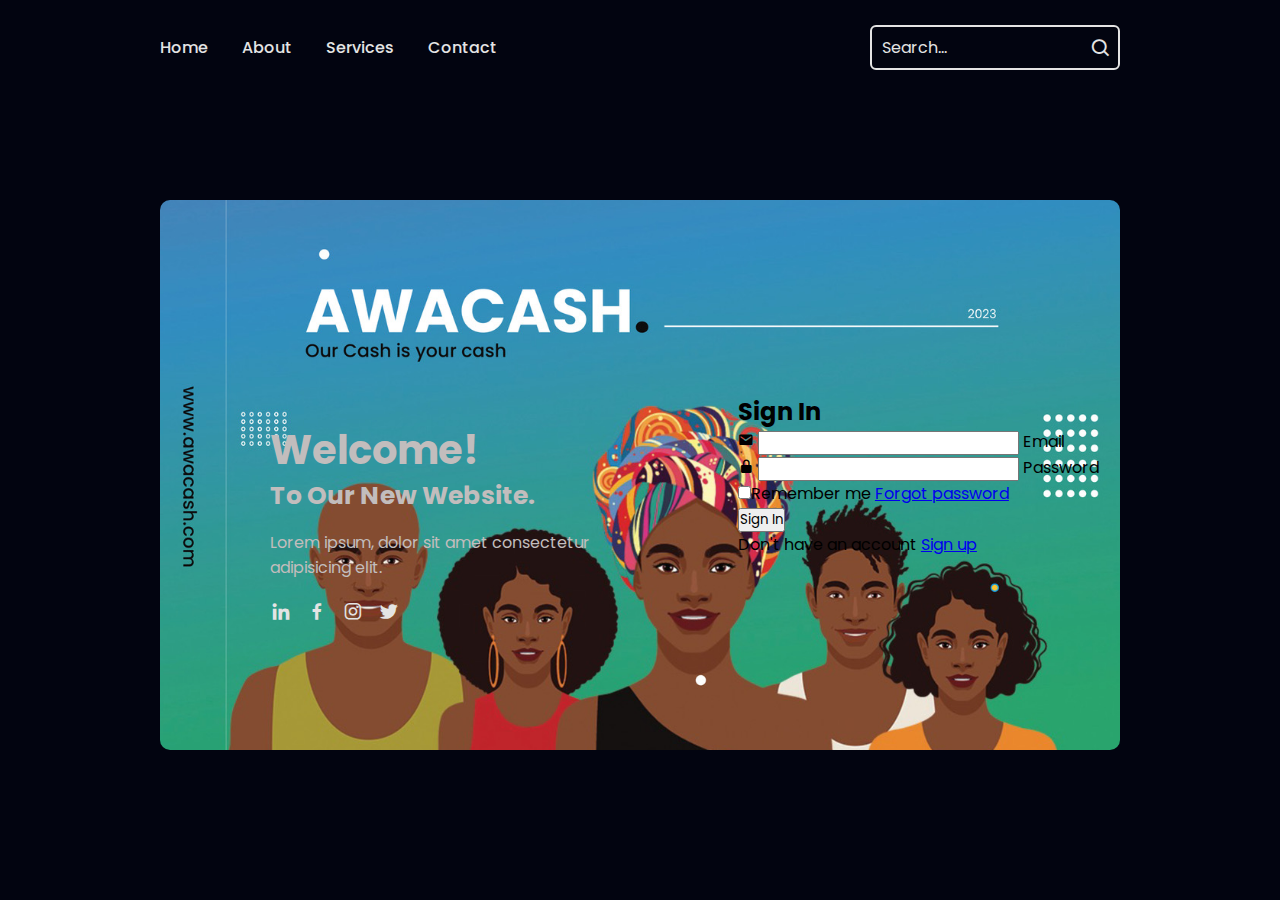
<file: dash/signup.html>
<!DOCTYPE html>
<html lang="en">
<head>
    <meta charset="UTF-8">
    <meta http-equiv="X-UA-Compatible" content="IE=edge">
    <meta name="viewport" content="width=device-width, initial-scale=1.0">
    <title>Document</title>
    <link href='https://unpkg.com/boxicons@2.1.4/css/boxicons.min.css' rel='stylesheet'>
    <style>
    @import url('https://fonts.googleapis.com/css2?family=Poppins:wght@300;400;500;600;700;800&display=swap');

    *{
        margin: 0;
        padding: 0;
        box-sizing: border-box;
        font-family: 'poppins', sans-serif;
    }

    body{
        background: #020410;
    }

    .header{
        position: relative;
        top: 0;
        left: 0;
        width: 100%;
        padding: 25px 12.5%;
        background: transparent;
        display: flex;
        justify-content: space-between;
        align-items: center;
        z-index: 100;
    }

    .navbar a {
        position: relative;
        font-size: 16px;
        color: #e4e4e4;
        font-weight: 500;
        text-decoration: none;
        margin-right: 30px;       
    }

    .navbar a::after{
        content: '';
        position: absolute;
        left: 0;
        width: 100%;
        height: 2px;
        background: #e4e4e4;
        border-radius: 5px;
        transform: translateY(10px);
        opacity: 0;
        transition: .5s;
    }
    .navbar a:hover::after{
        transform: translateY(0);
        opacity: 1;
    }

    .search-bar {
        width: 250px;
        height: 45px;
        background: transparent;
        border: 2px solid #e4e4e4;
        border-radius: 6px;
        display: flex;
        align-items: center;
    }

    .search-bar input{
        width: 100%;
        background: transparent;
        border: none;
        outline: none;
        font-size: 16px;
        color: #e4e4e4;
        padding-left: 10px;
    }
    .search-bar input::placeholder{
        color: #e4e4e4;
    }
    
    .search-bar button{
        width: 40px;
        height: 100%;
        background: transparent;
        border: none;
        outline: none;
        display: flex;
        justify-content: center;
        align-items: center;
        cursor: pointer ;
    }

    .search-bar button i{
        font-size: 22px;
        color: #e4e4e4;
    }

    .container{
        position: absolute;
        top: 20%;
        left: 50%;
        transform: translate(-50%);
        width: 75%;
        height: 550px;
        background: url(./images/awa-1.jpeg) no-repeat; 
        background-size: cover;
        background-position: center;
        border-radius: 10px;
        margin-top: 20px;
    }

    .container .content {
        position: absolute;
        top: 0;
        left: 0;
        width: 58%;
        height: 100%;
        background: transparent;
        padding: 80px;
        margin-top: 150px;
        margin-left: 30px;
        color: #c2bdbd;
        display: flex;
        justify-content: space-between;
        flex-direction: column;

    }

    .text-sci h2{
        font-size: 40px;
        line-height: 1;
    }

    .text-sci p{
        font-size: 16px;
        margin: 20px 0;
    }
    
    .text-sci h2 span{
        font-size: 25px;
    }

    .social-icons a i{
        font-size: 22px;
        color: #e4e4e4;
        margin-right: 10px;
        transition: .5s ease;
    }

    .social-icons a:hover i{
        transform: scale(1.2);
    }

    .container .logreg-box{ 
        position: absolute;
        top: 0;
        right: 0;
        width: calc(100% - 58%);
        height: 100%; 
    }
    
    .logreg-box .form-box{
        display: flex;
        justify-content: center;
        align-items: center;
        width: 100%;
        height: 100%;
        background: transparent;
    }
      

    </style>
</head>
<body>
    <header class="header">
        <nav class="navbar">
            <a href="#">Home</a>
            <a href="#">About</a>
            <a href="#">Services</a>
            <a href="#">Contact</a>
        </nav>

        <form action="#" class="search-bar">
            <input type="text" placeholder="Search...">
            <button type="submit"><i class='bx bx-search'></i></button>
        </form>

    </header>

    <div class="container">
        <div class="content">
            

            <div class="text-sci">
                <h2>Welcome! <br><span>To Our New Website.</span></h2>
                <p>Lorem ipsum, dolor sit amet consectetur adipisicing elit.</p>
                <div class="social-icons">
                    <a href="#"><i class='bx bxl-linkedin'></i></a>
                    <a href="#"><i class='bx bxl-facebook'></i></a>
                    <a href="#"><i class='bx bxl-instagram' ></i></a>
                    <a href="#"><i class='bx bxl-twitter' ></i></a>
                </div>
            </div>
        </div>



        <div class="logreg-box">
            <div class="form-box login">
                <form action="#">
                    <h2>Sign In</h2>

                    <div class="input-box">
                         <span class="icon"><i class='bx bxs-envelope'></i></span>
                         <input type="email" required>
                         <label>Email</label>
                    </div>

                    <div class="input-box">
                        <span class="icon"><i class='bx bxs-lock-alt'></i></span>
                        <input type="password" required>
                        <label>Password</label>
                   </div>

                   <div class="remember-forgot">
                        <label><input type="checkbox">Remember me</label>
                        <a href="#">Forgot password</a>
                   </div>

                   <button type="submit" class="btn">Sign In</button>

                   <div class="login-register">
                        <p>Don't have an account <a href="#" class="register-link">Sign up</a></p>
                   </div>
                </form>
            </div>

        </div>

    </div>
    
</body>
</html>
</file>
